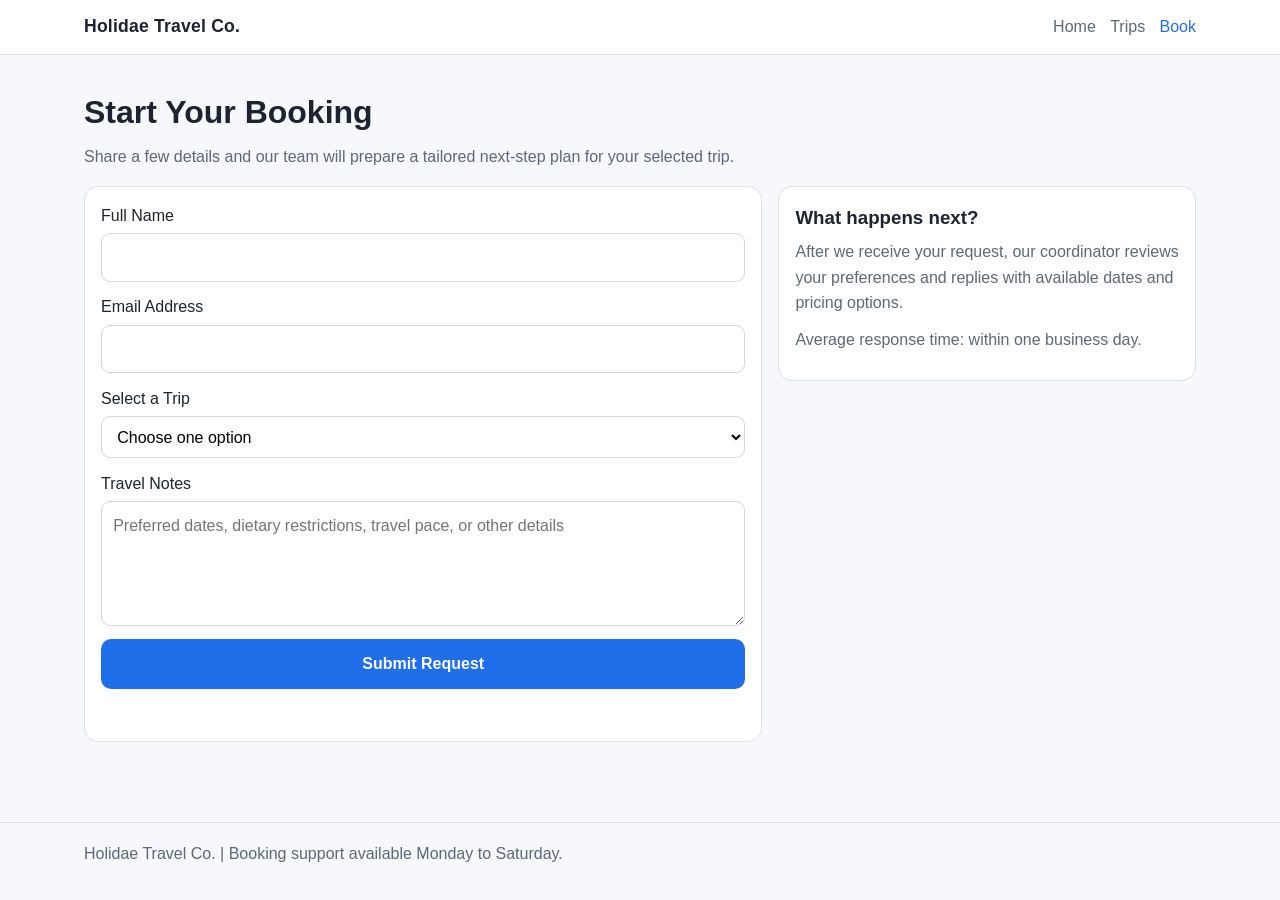
<file: Contact.html>
<!DOCTYPE html>
<html lang="en">
<head>
<meta charset="UTF-8">
<meta name="viewport" content="width=device-width, initial-scale=1.0">
<title>Book | Holidae Travel Co.</title>
<link rel="stylesheet" href="style.css">
</head>
<body>

<!-- Booking page header navigation -->
<header class="top">
  <div class="top-wrap">
    <a class="logo" href="index.html">Holidae Travel Co.</a>
    <nav class="nav">
      <a href="index.html">Home</a>
      <a href="adventure.html">Trips</a>
      <a class="current" href="contact.html">Book</a>
    </nav>
  </div>
</header>
<main>
  <!-- Booking page intro text -->
  <div class="intro">
    <h1>Start Your Booking</h1>
    <p>Share a few details and our team will prepare a tailored next-step plan for your selected trip.</p>
  </div>

  <!-- Booking form inputs area -->
  <div class="form-layout">
    <form class="sheet" id="booking-form">
      <label>Full Name <input name="name" id="name" required autocomplete="name"></label>
      <label>Email Address <input type="email" name="email" id="email" required autocomplete="email"></label>
      <label>Select a Trip
        <select name="trip" id="trip-select" required>
          <option value="" selected disabled>Choose one option</option>
          <option value="mountain">Alpine Mountain Escape</option>
          <option value="safari">East Africa Safari Circuit</option>
          <option value="diving">Tropical Diving Getaway</option>
        </select>
      </label>
      <label>Travel Notes <textarea name="notes" id="notes" rows="4" placeholder="Preferred dates, dietary restrictions, travel pace, or other details"></textarea></label>
      <button type="submit" class="btn btn-primary">Submit Request</button>
      <p class="msg" id="form-message" role="status"></p>
    </form>
    <!-- Booking help sidebar area -->
    <aside class="contact-side">
      <h3>What happens next?</h3>
      <p>After we receive your request, our coordinator reviews your preferences and replies with available dates and pricing options.</p>
      <p>Average response time: within one business day.</p>
    </aside>
  </div>
</main>

<footer class="footer">
  <!-- Footer booking support note -->
  <div class="footer-wrap">Holidae Travel Co. | Booking support available Monday to Saturday.</div>
</footer>

<!-- Booking page scripts load -->
<script src="script.js"></script>
</body>
</html>
</file>
<file: style.css>
:root {
  /* Global theme color tokens */
  --bg: #f6f8fb;
  --text: #1b2430;
  --muted: #5c6977;
  --card: #fff;
  --line: #d9e0ea;
  --brand: #1f6feb;
  --brand-dark: #175bc2;
  --accent: #0f766e;
}
/* Base reset and typography */
* { box-sizing: border-box; }
body { margin: 0; font: 16px/1.6 "Segoe UI", Roboto, Helvetica, Arial, sans-serif; color: var(--text); background: var(--bg); }
a { color: inherit; }
/* Header and container layout */
.top { position: sticky; top: 0; z-index: 10; background: #ffffffed; border-bottom: 1px solid var(--line); backdrop-filter: blur(6px); }
.top-wrap, main, .footer-wrap { max-width: 72rem; margin: 0 auto; padding-inline: 1.25rem; }
.top-wrap { padding-block: 0.9rem; display: flex; justify-content: space-between; align-items: center; gap: 1rem; }
main { padding-bottom: 3rem; }
.footer-wrap { padding-block: 1.1rem; }
.logo { font: 700 1.1rem/1 "Segoe UI", Roboto, Helvetica, Arial, sans-serif; letter-spacing: 0.2px; text-decoration: none; }

/* Navigation and hero controls */
.nav, .hero-actions { display: flex; flex-wrap: wrap; }
.nav { gap: 0.9rem; }
.hero-actions { gap: 0.8rem; margin-top: 1.3rem; }
.nav a { color: var(--muted); font-weight: 500; text-decoration: none; }
.nav a:hover, .nav a.current { color: var(--brand); }
/* Hero text and spacing */
.hero { margin-top: 2rem; padding: 3.4rem 2rem; border-radius: 18px; background: linear-gradient(135deg, #0f2a4f, #1e3f73 55%, #24579a); color: #f8fbff; }
.hero h1, .intro h1, .deal-copy h2 { margin: 0; }
.hero h1 { margin-bottom: 0.5rem; line-height: 1.2; font-size: clamp(1.9rem, 4vw, 2.8rem); }
.hero p { margin: 0; max-width: 36rem; color: #d7e3f8; }

/* Shared button component styles */
.btn { display: inline-block; padding: 0.68rem 1.1rem; border: 1px solid transparent; border-radius: 10px; font: inherit; font-weight: 600; text-decoration: none; cursor: pointer; }
.btn-primary, .btn-secondary { color: #fff; }
.btn-primary { background: var(--brand); }
.btn-primary:hover { background: var(--brand-dark); }
.btn-secondary { background: #ffffff18; border-color: #ffffff55; }
.btn-secondary:hover { background: #ffffff24; }
/* Section text and spacing */
.section-head, .intro { margin: 2rem 0 1rem; }
.section-head h2 { margin: 0 0 0.35rem; }
.section-head p, .intro p, .deal-copy p, .contact-side p { color: var(--muted); }
.section-head p { margin: 0; }
.intro p { margin: 0.35rem 0 0; }
.deal-copy p { margin: 0.45rem 0 0.75rem; }
.contact-side p { margin: 0 0 0.7rem; }

/* Grid based content blocks */
.cards, .highlights, .form-layout, .sheet, .deal { display: grid; }
.cards, .form-layout { gap: 1rem; }
.cards { grid-template-columns: repeat(auto-fit, minmax(15rem, 1fr)); }
.highlights { margin-top: 1.5rem; gap: 0.9rem; grid-template-columns: repeat(auto-fit, minmax(12rem, 1fr)); }
/* Card and deal containers */
.card, .deal, .sheet, .contact-side { background: var(--card); border: 1px solid var(--line); border-radius: 14px; }
.card, .deal { overflow: hidden; }
.card { text-decoration: none; box-shadow: 0 8px 20px #1b24300f; transition: transform 140ms ease; }
.card:hover { transform: translateY(-2px); }
.card img, .deal img { width: 100%; object-fit: cover; }
.card img { aspect-ratio: 16/10; }
.deal img { height: 15rem; }

/* Card text content styling */
.card-copy { padding: 0.9rem 0.95rem 1rem; }
.card-copy strong { display: block; margin-bottom: 0.25rem; }
.card-copy span { font-size: 0.95rem; color: var(--muted); }
.pill { padding: 0.55rem 0.85rem; border: 1px solid #d3e2fd; border-radius: 999px; text-align: center; font-weight: 500; color: #1a4f97; background: #ecf3ff; }
/* Deal details and lists */
.deal { margin-top: 1rem; grid-template-columns: 1fr; }
.deal-copy { padding: 1rem 1rem 1.1rem; }
.deal-copy ul { margin: 0 0 1rem; padding-left: 1.2rem; }

/* Booking form input styles */
.sheet, .contact-side { padding: 1rem; }
.sheet { gap: 0.8rem; }
.sheet label { display: grid; gap: 0.3rem; font-weight: 500; }
.sheet input, .sheet select, .sheet textarea { padding: 0.65rem 0.7rem; border: 1px solid #cfd8e4; border-radius: 9px; background: #fff; font: inherit; }
.sheet textarea { resize: vertical; }
.sheet input:focus, .sheet select:focus, .sheet textarea:focus { outline: 2px solid #aac8fb; border-color: #8ab4f8; }

/* Message box and footer */
.msg { margin: 0.2rem 0 0; min-height: 1.3em; color: var(--accent); font-weight: 500; }
.contact-side h3 { margin: 0 0 0.4rem; }
.footer { margin-top: 2rem; color: var(--muted); border-top: 1px solid var(--line); }
/* Desktop layout adjustments only */
@media (min-width: 48rem) {
  .deal { grid-template-columns: 18rem 1fr; }
  .deal img { height: 100%; }
  .form-layout { grid-template-columns: 1.3fr 0.8fr; align-items: start; }
}
</file>
